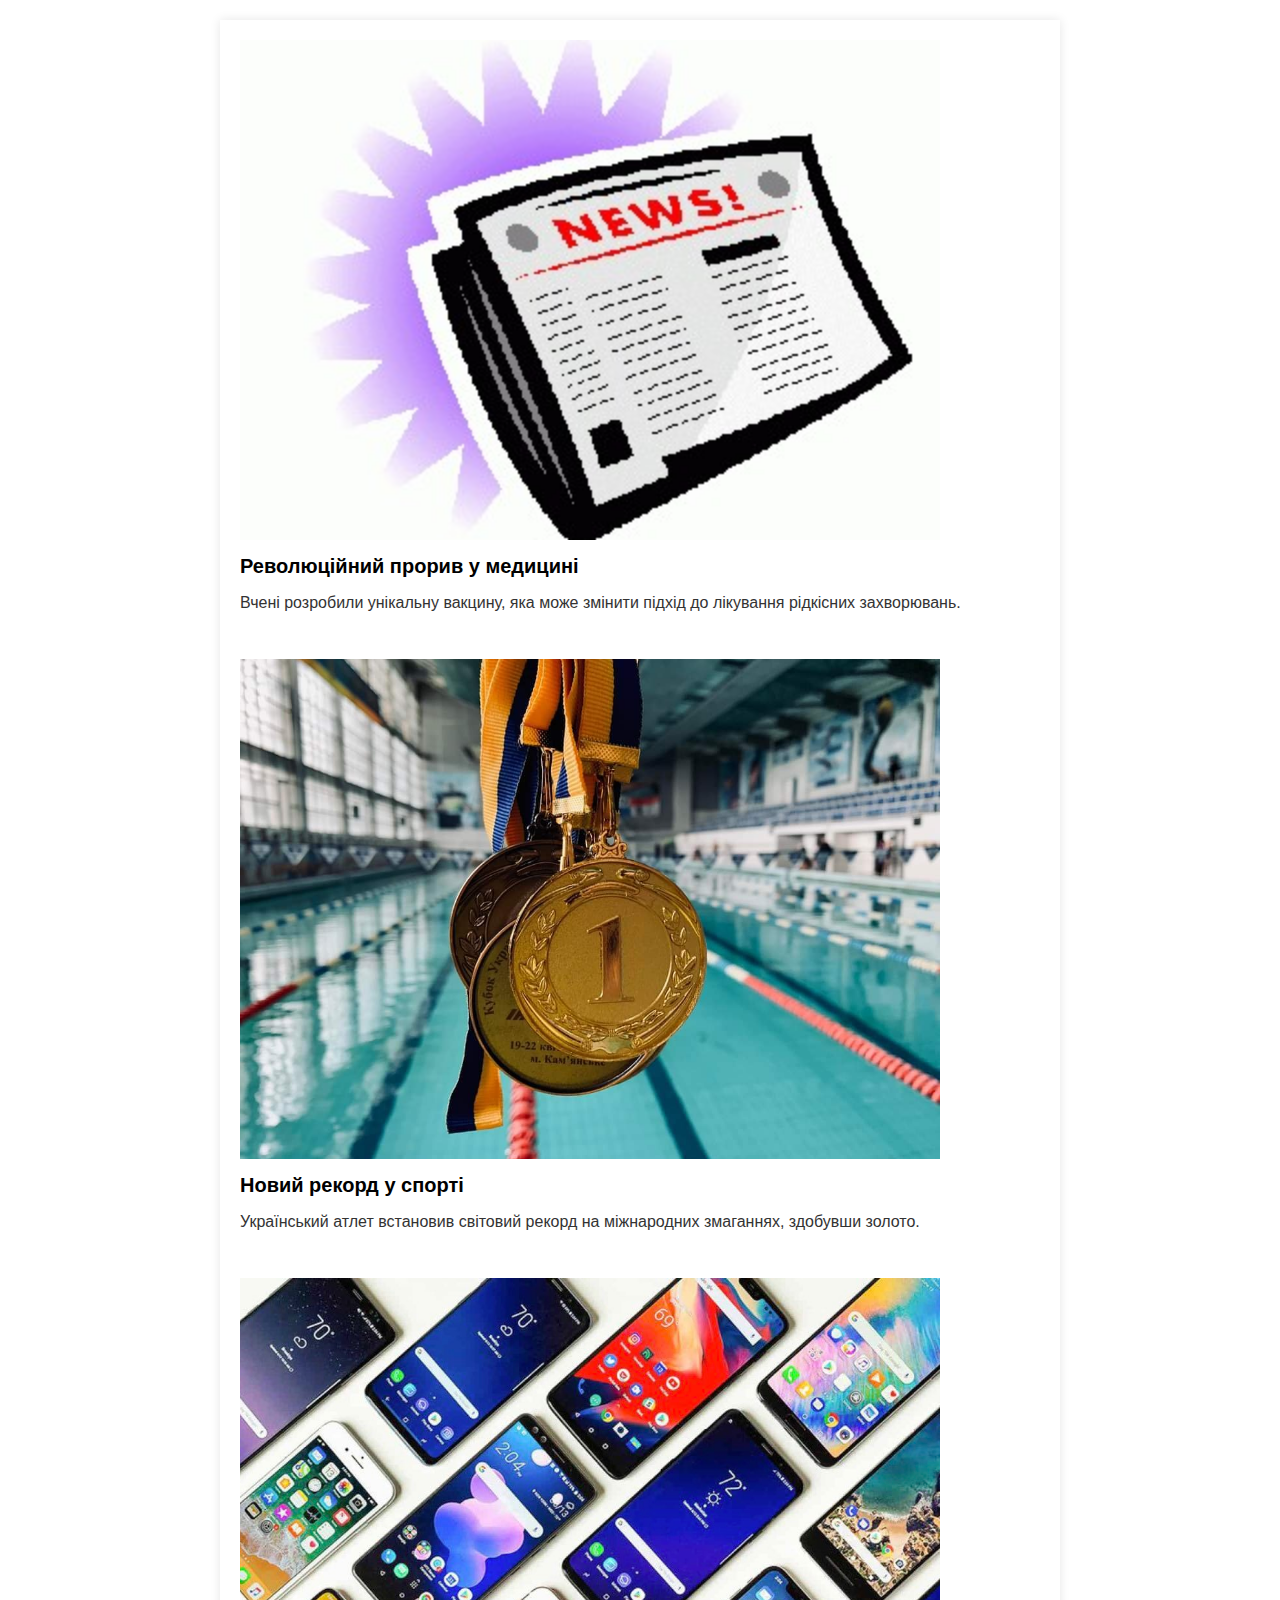
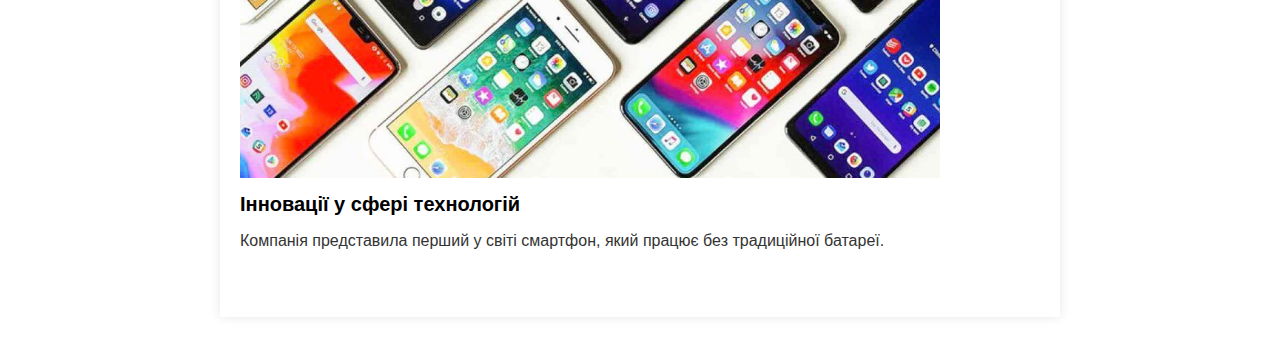
<file: ipz234_mam/index.html>
<!DOCTYPE html>
<html lang="uk">
<head>
    <meta charset="UTF-8">
    <meta name="viewport" content="width=device-width, initial-scale=1.0">
    <title>Цікаві світові новини</title>
    <link rel="stylesheet" href="style.css">
</head>
<body>
    <div class="news-container">
        <div class="news-item">
            <img src="images/img1.jpg" alt="Зображення новини 1">
            <h2>Революційний прорив у медицині</h2>
            <p>Вчені розробили унікальну вакцину, яка може змінити підхід до лікування рідкісних захворювань.</p>
        </div>
        <div class="news-item">
            <img src="images/img2.jpg" alt="Зображення новини 2">
            <h2>Новий рекорд у спорті</h2>
            <p>Український атлет встановив світовий рекорд на міжнародних змаганнях, здобувши золото.</p>
        </div>
        <div class="news-item">
            <img src="images/img3.jpg" alt="Зображення новини 3">
            <h2>Інновації у сфері технологій</h2>
            <p>Компанія представила перший у світі смартфон, який працює без традиційної батареї.</p>
        </div>
    </div>
</body>
</html>
</file>
<file: ipz234_mam/style.css>
body {
    font-family: Arial, sans-serif;
    margin: 20px;
    background-color:  white;
}
.news-container {
    max-width: 800px;
    margin: 0 auto;
    background: white;
    padding: 20px;
    box-shadow: 0 0 10px rgba(0, 0, 0, 0.1);
}
.news-item {
    margin-bottom: 20px;
    padding-bottom: 10px;
    border-bottom: 1px solid white;
}
.news-item img {
    max-width: 100%;
    height: auto;
    display: block;
    margin-bottom: 15px;
    width: 700px; 
    height: 500px; 
    object-fit: cover; 
}
.news-item h2 {
    font-size: 20px;
    margin: 10px 0;
}
.news-item p {
    font-size: 16px;
    color: #333;
}
</file>
